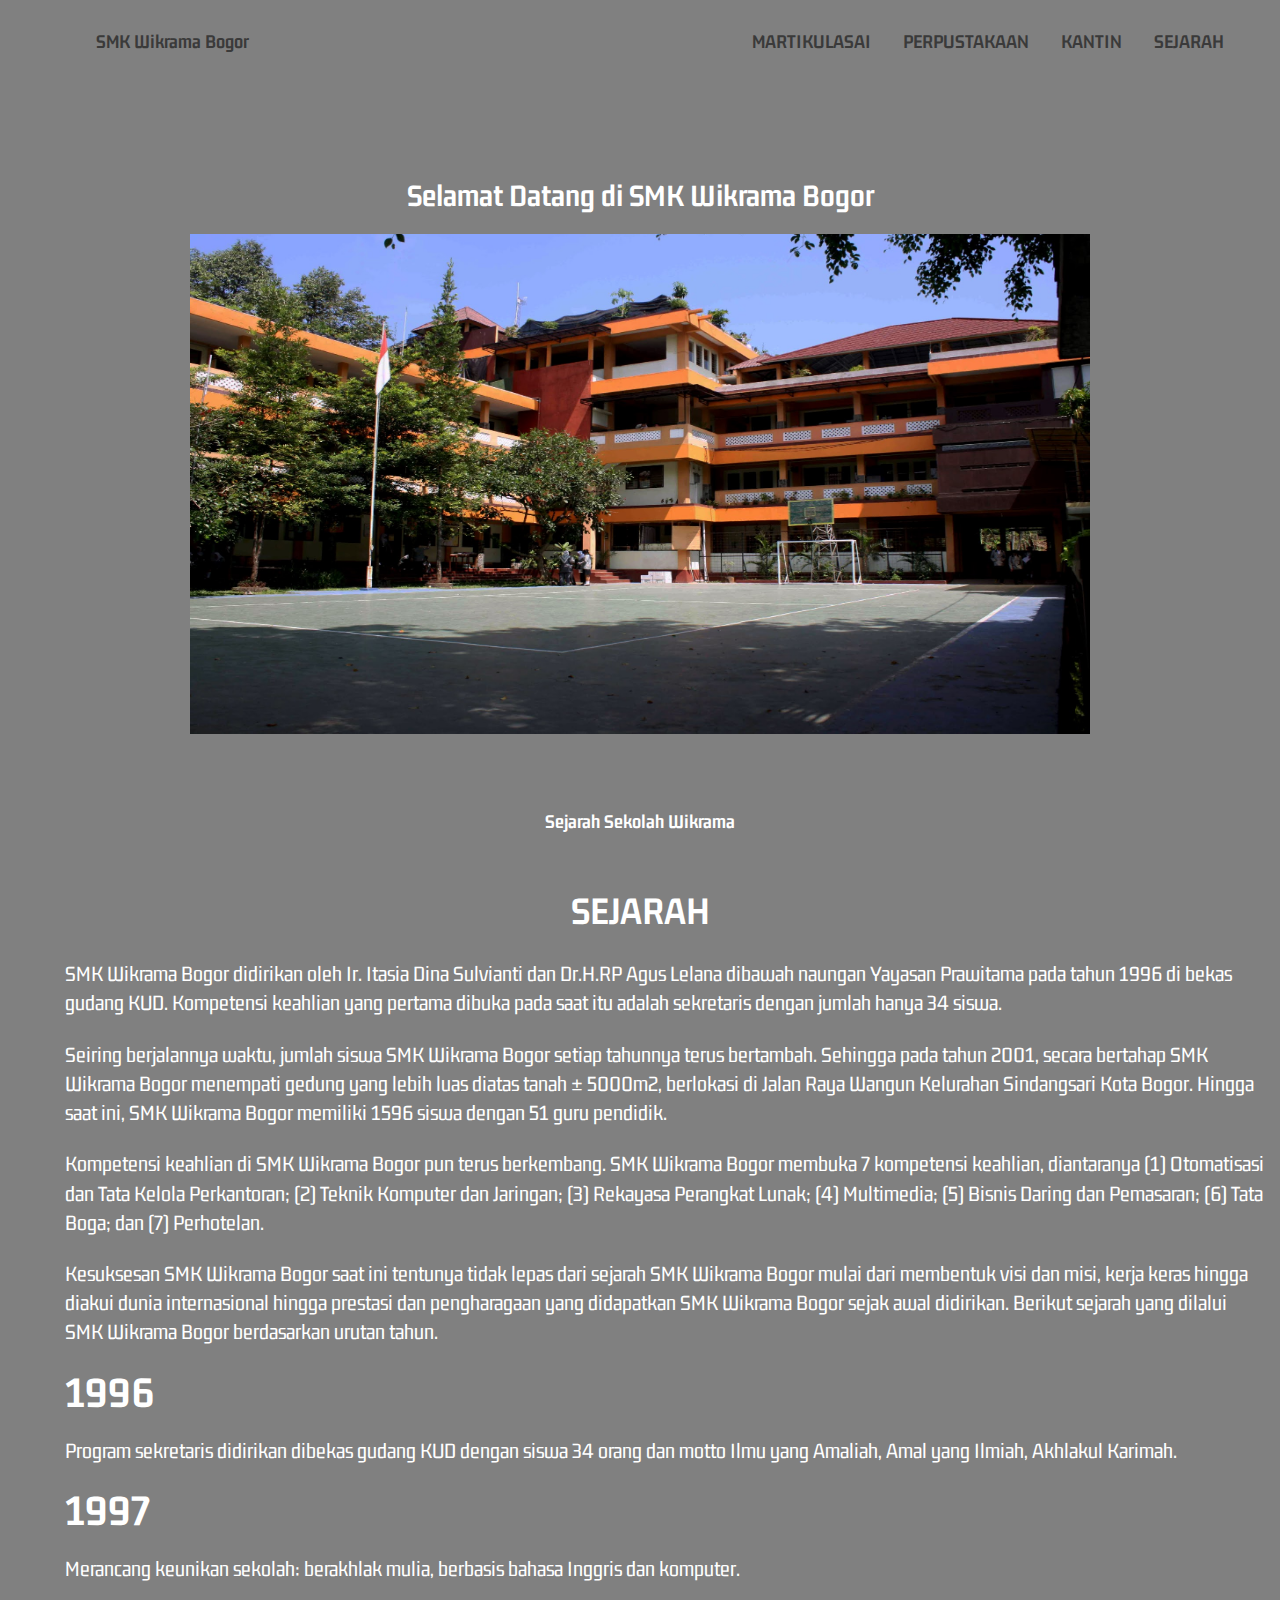
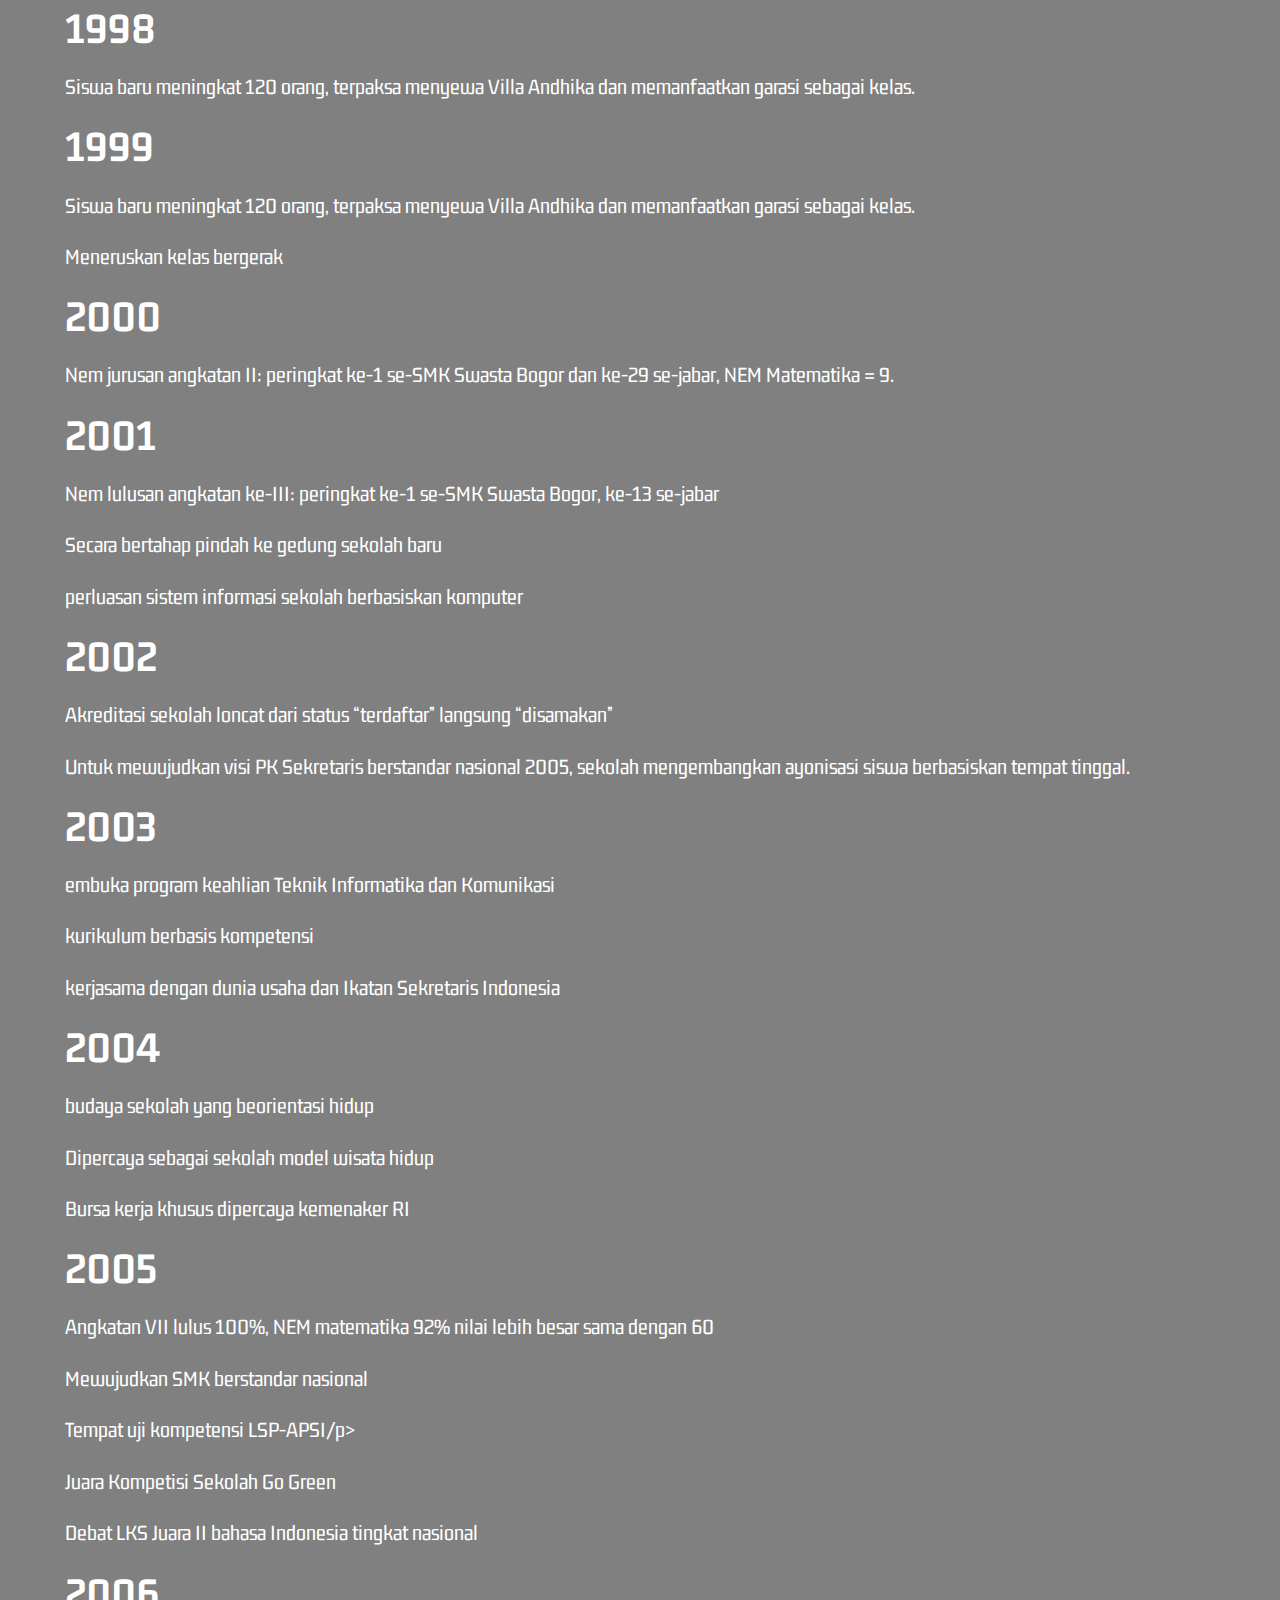
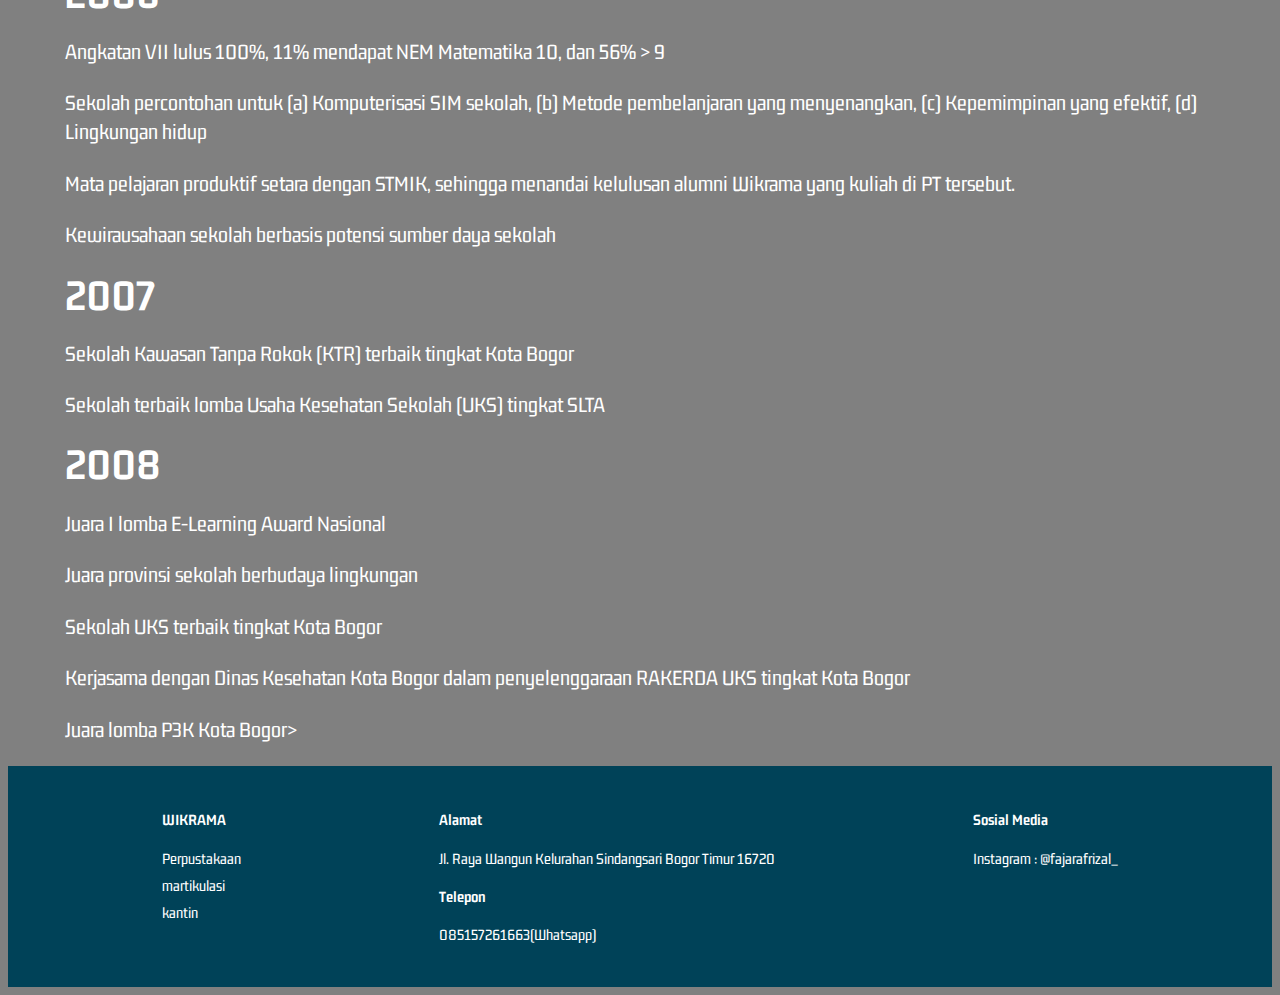
<file: index.html>
<html>
    <head>
        <title>SMK Wikrama Bogor</title>
        <link href="style.css" rel="stylesheet">
    </head>
    
</head>

<body>
    <div class="container">
        <nav>
            <ul>
                <li class="logo"><a class="logo-text">SMK Wikrama Bogor</a></li>
                <li><a href="/page/sejarah.html">SEJARAH</a></li>
                <li><a href="/page/kantin.html">KANTIN</a></li>
                <li><a href="/page/perpustakaan.html">PERPUSTAKAAN</a></li>
                <li><a href="/page/martikulasi.html">MARTIKULASAI</a></li>
            </ul>
        </nav>
    </div>
    <div class="heading">
        <h1>Selamat Datang di SMK Wikrama Bogor</h1>
    </div>
    <div class="gambar">
        <img src="gedung.1fc45e44.png"
        class="gambar-gedung">
    </div>
    <div class="sejarah">
        <h4 class="sejarah-p">Sejarah Sekolah Wikrama</h4>
        <h1 class="sejarah-h">SEJARAH</h1>
    </div>
    <div class="sejarah-a">
        <p>SMK Wikrama Bogor didirikan oleh Ir. Itasia Dina Sulvianti dan Dr.H.RP Agus Lelana dibawah naungan
        Yayasan Prawitama pada tahun 1996 di bekas gudang KUD. Kompetensi keahlian yang pertama dibuka
        pada saat itu adalah sekretaris dengan jumlah hanya 34 siswa.</p>
        <p>Seiring berjalannya waktu, jumlah siswa SMK Wikrama Bogor setiap tahunnya terus bertambah. Sehingga pada
         tahun 2001, secara bertahap SMK Wikrama Bogor menempati gedung yang lebih luas diatas tanah ± 5000m2,
        berlokasi di Jalan Raya Wangun Kelurahan Sindangsari Kota Bogor. Hingga saat ini, SMK Wikrama Bogor  memiliki 1596 siswa dengan 51 guru pendidik.</p>
        <p>Kompetensi keahlian di SMK Wikrama Bogor pun terus berkembang. SMK Wikrama Bogor membuka 7
          kompetensi keahlian, diantaranya (1) Otomatisasi dan Tata Kelola Perkantoran; (2) Teknik Komputer dan Jaringan; (3) Rekayasa Perangkat Lunak;
         (4) Multimedia; (5) Bisnis Daring dan Pemasaran; (6) Tata Boga; dan (7) 
        Perhotelan.</p>
        <p>Kesuksesan SMK Wikrama Bogor saat ini tentunya tidak lepas dari sejarah SMK Wikrama Bogor  mulai dari membentuk visi dan misi, kerja 
         keras hingga diakui dunia internasional hingga prestasi dan pengharagaan yang didapatkan SMK Wikrama Bogor sejak awal didirikan. Berikut sejarah
          yang dilalui SMK Wikrama Bogor berdasarkan urutan tahun.</p>
          <h1>1996</h1>
          <p>Program sekretaris didirikan dibekas gudang KUD dengan siswa 34 orang dan motto Ilmu yang Amaliah, Amal yang Ilmiah, Akhlakul Karimah.</p>
          <h1>1997</h1>
          <p>Merancang keunikan sekolah: berakhlak mulia, berbasis bahasa Inggris dan komputer.</p>
          <h1>1998</h1>
          <p>Siswa baru meningkat 120 orang, terpaksa menyewa Villa Andhika dan memanfaatkan garasi sebagai kelas.</p>
          <h1>1999</h1>
          <p>Siswa baru meningkat 120 orang, terpaksa menyewa Villa Andhika dan memanfaatkan garasi sebagai kelas.</p>
          <p>Meneruskan kelas bergerak</p>
          <h1>2000</h1>
          <p>Nem jurusan angkatan II: peringkat ke-1 se-SMK Swasta Bogor dan ke-29 se-jabar, NEM Matematika = 9.</p>
          <h1>2001</h1>
          <p>Nem lulusan angkatan ke-III: peringkat ke-1 se-SMK Swasta Bogor, ke-13 se-jabar</p>
          <p>Secara bertahap pindah ke gedung sekolah baru</p>
          <p>perluasan sistem informasi sekolah berbasiskan komputer</p>

          <h1>2002</h1>
          <p>Akreditasi sekolah loncat dari status “terdaftar” langsung “disamakan”</p>
          <p>Untuk mewujudkan visi PK Sekretaris berstandar nasional 2005, sekolah mengembangkan ayonisasi siswa berbasiskan tempat tinggal.</p>
          <h1>2003</h1>
          <p>embuka program keahlian Teknik Informatika dan Komunikasi</p>
          <p>kurikulum berbasis kompetensi</p>
          <p>kerjasama dengan dunia usaha dan  Ikatan Sekretaris Indonesia</p>
          <h1>2004</h1>
          <p>budaya sekolah yang beorientasi hidup</p>
          <p>Dipercaya sebagai sekolah model wisata hidup</p>
          <p>Bursa kerja khusus dipercaya kemenaker RI</p>
          <h1>2005</h1>
          <p>Angkatan VII lulus 100%, NEM matematika 92% nilai lebih besar sama dengan 60</p>
          <p>Mewujudkan SMK berstandar nasional</p>
          <p>Tempat uji kompetensi LSP-APSI/p>
          <p>Juara Kompetisi Sekolah Go Green</p>
          <p>Debat LKS Juara II bahasa Indonesia tingkat nasional</p>
          <h1>2006</h1>
          <p>Angkatan VII lulus 100%, 11% mendapat NEM Matematika 10, dan 56% > 9</p>
          <p>Sekolah percontohan untuk (a) Komputerisasi SIM sekolah, (b) Metode pembelanjaran yang menyenangkan, (c) Kepemimpinan yang efektif, (d) Lingkungan hidup</p>
          <p>Mata pelajaran produktif setara dengan STMIK, sehingga menandai kelulusan alumni Wikrama yang kuliah di PT tersebut.</p>
          <p>Kewirausahaan sekolah berbasis potensi sumber daya sekolah</p>
          <h1>2007</h1>
          <p>Sekolah Kawasan Tanpa Rokok (KTR) terbaik tingkat Kota Bogor</p>
          <p>Sekolah terbaik lomba Usaha Kesehatan Sekolah (UKS) tingkat SLTA</p>
          <h1>2008</h1>
          <p>Juara I lomba E-Learning Award Nasional</p>
          <p>Juara provinsi sekolah berbudaya lingkungan</p>
          <p>Sekolah UKS terbaik tingkat Kota Bogor</p>
          <p>Kerjasama dengan Dinas Kesehatan Kota Bogor dalam penyelenggaraan RAKERDA UKS tingkat Kota Bogor</p>
          <p>Juara lomba P3K Kota Bogor></p>
          
    
        </div>
        <div class="clearfix"></div>
            <footer class="footer-main">
                <div class="footer-grid">   
                      <section class="footer-1">
                        <h4>WIKRAMA</h4>
                          <p><Sejarah</p>
                          <p>Perpustakaan</p>
                          <p>martikulasi</p>
                          <p>kantin</p>
                      </section>
                     <section class="footer-2">
                        <h4>Alamat</h4>
                        <p>Jl. Raya Wangun
                            Kelurahan Sindangsari
                            Bogor Timur 16720</p>
                        <h4>Telepon</h4>
                        <p>085157261663(Whatsapp)</p>
                      </section>
                     <section class="footer-3">
                       <h4>Sosial Media</h4>
                         <p>Instagram : @fajarafrizal_</p>
                         
                     </section>
                </div>
            </footer>
    </body>


    
    
</body>
</html>
</file>
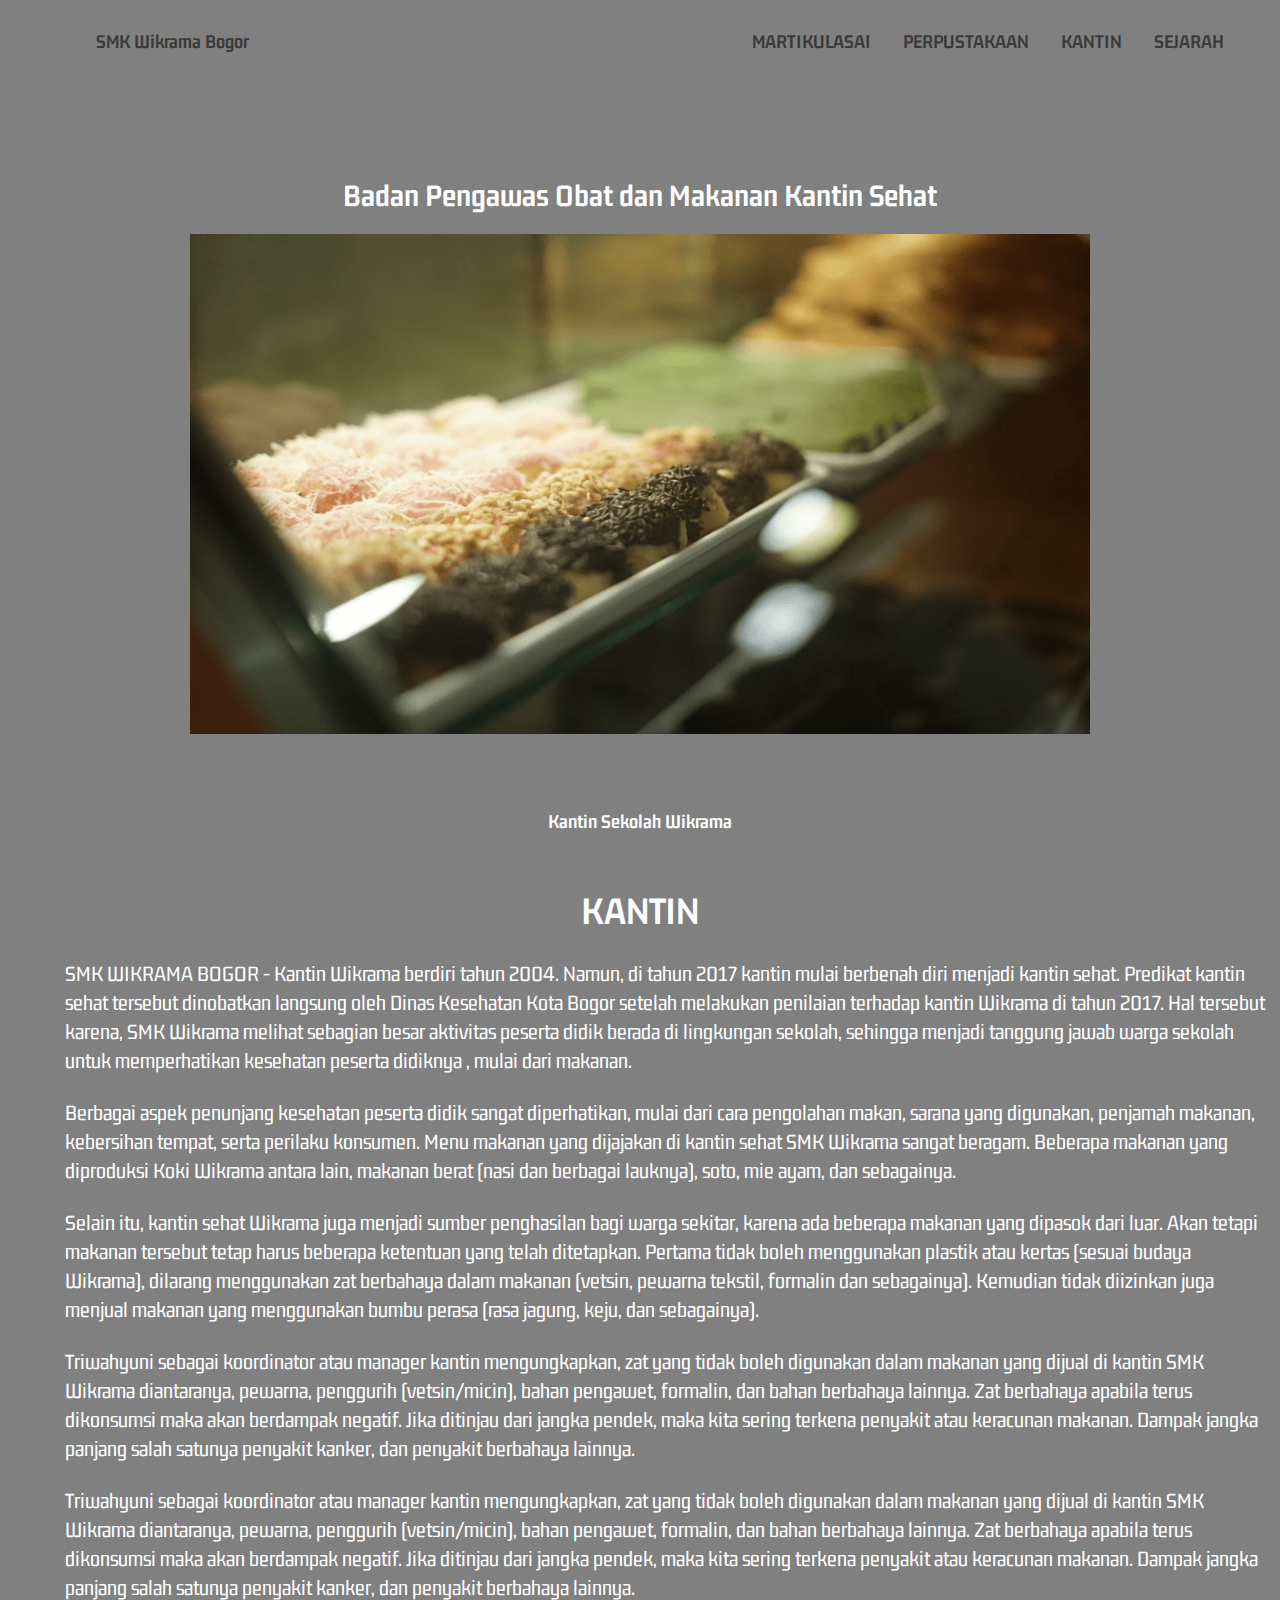
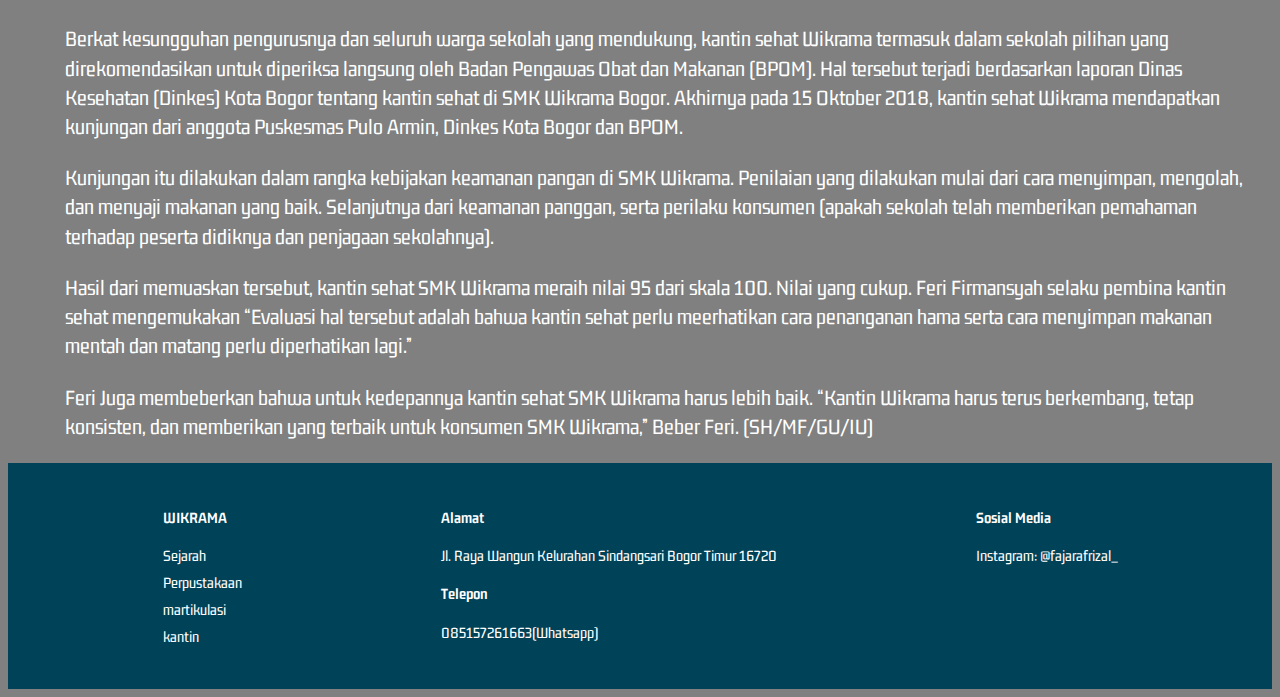
<file: page/kantin.html>
<html>
    <head>
        <title>SMK Wikrama Bogor</title>
        <link href="style.css" rel="stylesheet">
    </head>
    
</head>
<body>
    <div class="container">
        <nav>
            <ul>
                <li class="logo"><a class="logo-text">SMK Wikrama Bogor</a></li>
                <li><a href="/page/sejarah.html">SEJARAH</a></li>
                <li><a href="/page/kantin.html">KANTIN</a></li>
                <li><a href="/page/perpustakaan.html">PERPUSTAKAAN</a></li>
                <li><a href="/page/martikulasi.html">MARTIKULASAI</a></li>
            </ul>
        </nav>
    </div>
    <div class="heading">
        <h1>Badan Pengawas Obat dan Makanan Kantin Sehat</h1>
    </div>
    <div class="gambar">
        <img src="KANTIN.png"
        class="gambar-gedung">
    </div>
    <div class="sejarah">
        <h4 class="sejarah-p">Kantin Sekolah Wikrama</h4>
        <h1 class="sejarah-h">KANTIN</h1>
    </div>
    <div class="sejarah-a">
        
        <p>SMK WIKRAMA BOGOR - Kantin Wikrama berdiri tahun 2004. Namun, di tahun 2017 kantin mulai berbenah diri menjadi kantin sehat. Predikat kantin sehat tersebut dinobatkan langsung oleh Dinas Kesehatan Kota Bogor setelah melakukan penilaian terhadap kantin Wikrama di tahun 2017. Hal tersebut karena, SMK Wikrama melihat sebagian besar aktivitas peserta didik berada di lingkungan sekolah, sehingga menjadi tanggung jawab warga sekolah untuk memperhatikan kesehatan peserta didiknya , mulai dari makanan.</p>
        <p>Berbagai aspek penunjang kesehatan peserta didik sangat diperhatikan, mulai dari cara pengolahan makan, sarana yang digunakan, penjamah makanan, kebersihan tempat, serta perilaku konsumen. Menu makanan yang dijajakan di kantin sehat SMK Wikrama sangat beragam. Beberapa makanan yang diproduksi Koki Wikrama antara lain, makanan berat (nasi dan berbagai lauknya), soto, mie ayam, dan sebagainya.</p>
        <p>Selain itu, kantin sehat Wikrama juga menjadi sumber penghasilan bagi warga sekitar, karena ada beberapa makanan yang dipasok dari luar. Akan tetapi makanan tersebut tetap harus beberapa ketentuan yang telah ditetapkan. Pertama tidak boleh menggunakan plastik atau kertas (sesuai budaya Wikrama), dilarang menggunakan zat berbahaya dalam makanan (vetsin, pewarna tekstil, formalin dan sebagainya). Kemudian tidak diizinkan juga menjual makanan yang menggunakan bumbu perasa (rasa jagung, keju, dan sebagainya).</p>
        <p>Triwahyuni ​​sebagai koordinator atau manager kantin mengungkapkan, zat yang tidak boleh digunakan dalam makanan yang dijual di kantin SMK Wikrama diantaranya, pewarna, penggurih (vetsin/micin), bahan pengawet, formalin, dan bahan berbahaya lainnya. Zat berbahaya apabila terus dikonsumsi maka akan berdampak negatif. Jika ditinjau dari jangka pendek, maka kita sering terkena penyakit atau keracunan makanan. Dampak jangka panjang salah satunya penyakit kanker, dan penyakit berbahaya lainnya.</p>
        <p>Triwahyuni ​​sebagai koordinator atau manager kantin mengungkapkan, zat yang tidak boleh digunakan dalam makanan yang dijual di kantin SMK Wikrama diantaranya, pewarna, penggurih (vetsin/micin), bahan pengawet, formalin, dan bahan berbahaya lainnya. Zat berbahaya apabila terus dikonsumsi maka akan berdampak negatif. Jika ditinjau dari jangka pendek, maka kita sering terkena penyakit atau keracunan makanan. Dampak jangka panjang salah satunya penyakit kanker, dan penyakit berbahaya lainnya.</p>
        <p>Berkat kesungguhan pengurusnya dan seluruh warga sekolah yang mendukung, kantin sehat Wikrama termasuk dalam sekolah pilihan yang direkomendasikan untuk diperiksa langsung oleh Badan Pengawas Obat dan Makanan (BPOM). Hal tersebut terjadi berdasarkan laporan Dinas Kesehatan (Dinkes) Kota Bogor tentang kantin sehat di SMK Wikrama Bogor. Akhirnya pada 15 Oktober 2018, kantin sehat Wikrama mendapatkan kunjungan dari anggota Puskesmas Pulo Armin, Dinkes Kota Bogor dan BPOM.</p>
        <p>Kunjungan itu dilakukan dalam rangka kebijakan keamanan pangan di SMK Wikrama. Penilaian yang dilakukan mulai dari cara menyimpan, mengolah, dan menyaji makanan yang baik. Selanjutnya dari keamanan panggan, serta perilaku konsumen (apakah sekolah telah memberikan pemahaman terhadap peserta didiknya dan penjagaan sekolahnya).</p>
        <p>Hasil dari memuaskan tersebut, kantin sehat SMK Wikrama meraih nilai 95 dari skala 100. Nilai yang cukup. Feri Firmansyah selaku pembina kantin sehat mengemukakan “Evaluasi hal tersebut adalah bahwa kantin sehat perlu meerhatikan cara penanganan hama serta cara menyimpan makanan mentah dan matang perlu diperhatikan lagi.”</p>
        <p>Feri Juga membeberkan bahwa untuk kedepannya kantin sehat SMK Wikrama harus lebih baik. “Kantin Wikrama harus terus berkembang, tetap konsisten, dan memberikan yang terbaik untuk konsumen SMK Wikrama,” Beber Feri. (SH/MF/GU/IU)</p>
    </div>
    <div class="clearfix"></div>
            <footer class="footer-main">
                <div class="footer-grid">   
                      <section class="footer-1">
                        <h4>WIKRAMA</h4>
                          <p>Sejarah</p>
                          <p>Perpustakaan</p>
                          <p>martikulasi</p>
                          <p>kantin</p>
                      </section>
                     <section class="footer-2">
                        <h4>Alamat</h4>
                        <p>Jl. Raya Wangun
                            Kelurahan Sindangsari
                            Bogor Timur 16720</p>
                        <h4>Telepon</h4>
                        <p>085157261663(Whatsapp)</p>
                      </section>
                     <section class="footer-3">
                       <h4>Sosial Media</h4>
                         <p>Instagram: @fajarafrizal_</p>
                         
                     </section>
                </div>
            </footer>
    </body>



</body>
</file>
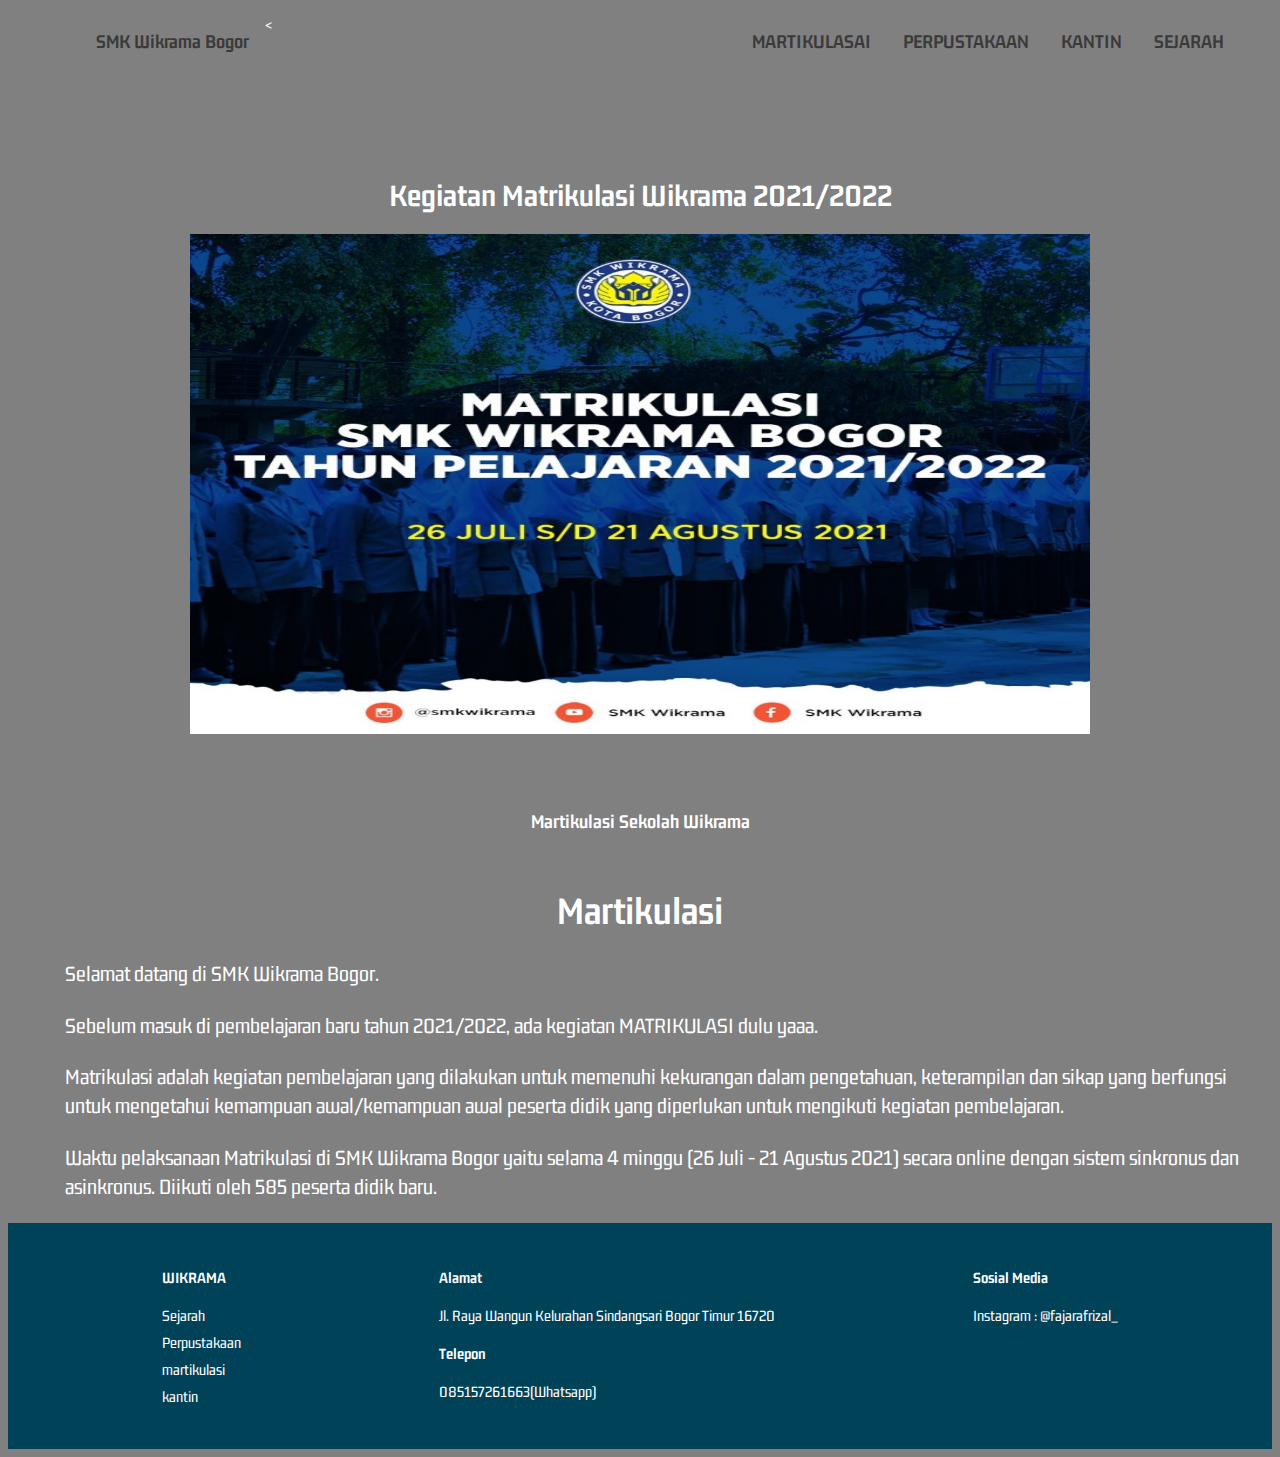
<file: page/martikulasi.html>
<html>
    <head>
        <title>SMK Wikrama Bogor</title>
        <link href="style.css" rel="stylesheet">
    </head>
    
</head>
<body>
    <div class="container">
        <nav>
            <ul>
                <li class="logo"><a class="logo-text">SMK Wikrama Bogor</a></li>
                <<li><a href="/page/sejarah.html">SEJARAH</a></li>
                <li><a href="/page/kantin.html">KANTIN</a></li>
                <li><a href="/page/perpustakaan.html">PERPUSTAKAAN</a></li>
                <li><a href="/page/martikulasi.html">MARTIKULASAI</a></li>
            </ul>
        </nav>
    </div>
    <div class="heading">
        <h1>Kegiatan Matrikulasi Wikrama 2021/2022</h1>
    </div>
    <div class="gambar">
        <img src="matrikulasi.d59dec07.png"
        class="gambar-gedung">
    </div>
    <div class="sejarah">
        <h4 class="sejarah-p">Martikulasi Sekolah Wikrama</h4>
        <h1 class="sejarah-h">Martikulasi</h1>
    </div>
    <div class="sejarah-a">
        <p>Selamat datang di SMK Wikrama Bogor.</p>
        <p>Sebelum masuk di pembelajaran baru tahun 2021/2022, ada kegiatan MATRIKULASI dulu yaaa.</p>
        <p>Matrikulasi adalah kegiatan pembelajaran yang dilakukan untuk memenuhi kekurangan dalam pengetahuan, keterampilan dan sikap yang berfungsi untuk mengetahui kemampuan awal/kemampuan awal peserta didik yang diperlukan untuk mengikuti kegiatan pembelajaran.</p>
        <p>Waktu pelaksanaan Matrikulasi di SMK Wikrama Bogor yaitu selama 4 minggu (26 Juli - 21 Agustus 2021) secara online dengan sistem sinkronus dan asinkronus. Diikuti oleh 585 peserta didik baru.</p>
    </div>
    <div class="clearfix"></div>
            <footer class="footer-main">
                <div class="footer-grid">   
                      <section class="footer-1">
                        <h4>WIKRAMA</h4>
                          <p>Sejarah</p>
                          <p>Perpustakaan</p>
                          <p>martikulasi</p>
                          <p>kantin</p>
                      </section>
                     <section class="footer-2">
                        <h4>Alamat</h4>
                        <p>Jl. Raya Wangun
                            Kelurahan Sindangsari
                            Bogor Timur 16720</p>
                        <h4>Telepon</h4>
                        <p>085157261663(Whatsapp)</p>
                      </section>
                     <section class="footer-3">
                       <h4>Sosial Media</h4>
                         <p>Instagram : @fajarafrizal_</p>
                         
                     </section>
                </div>
            </footer>
    </body>
</file>
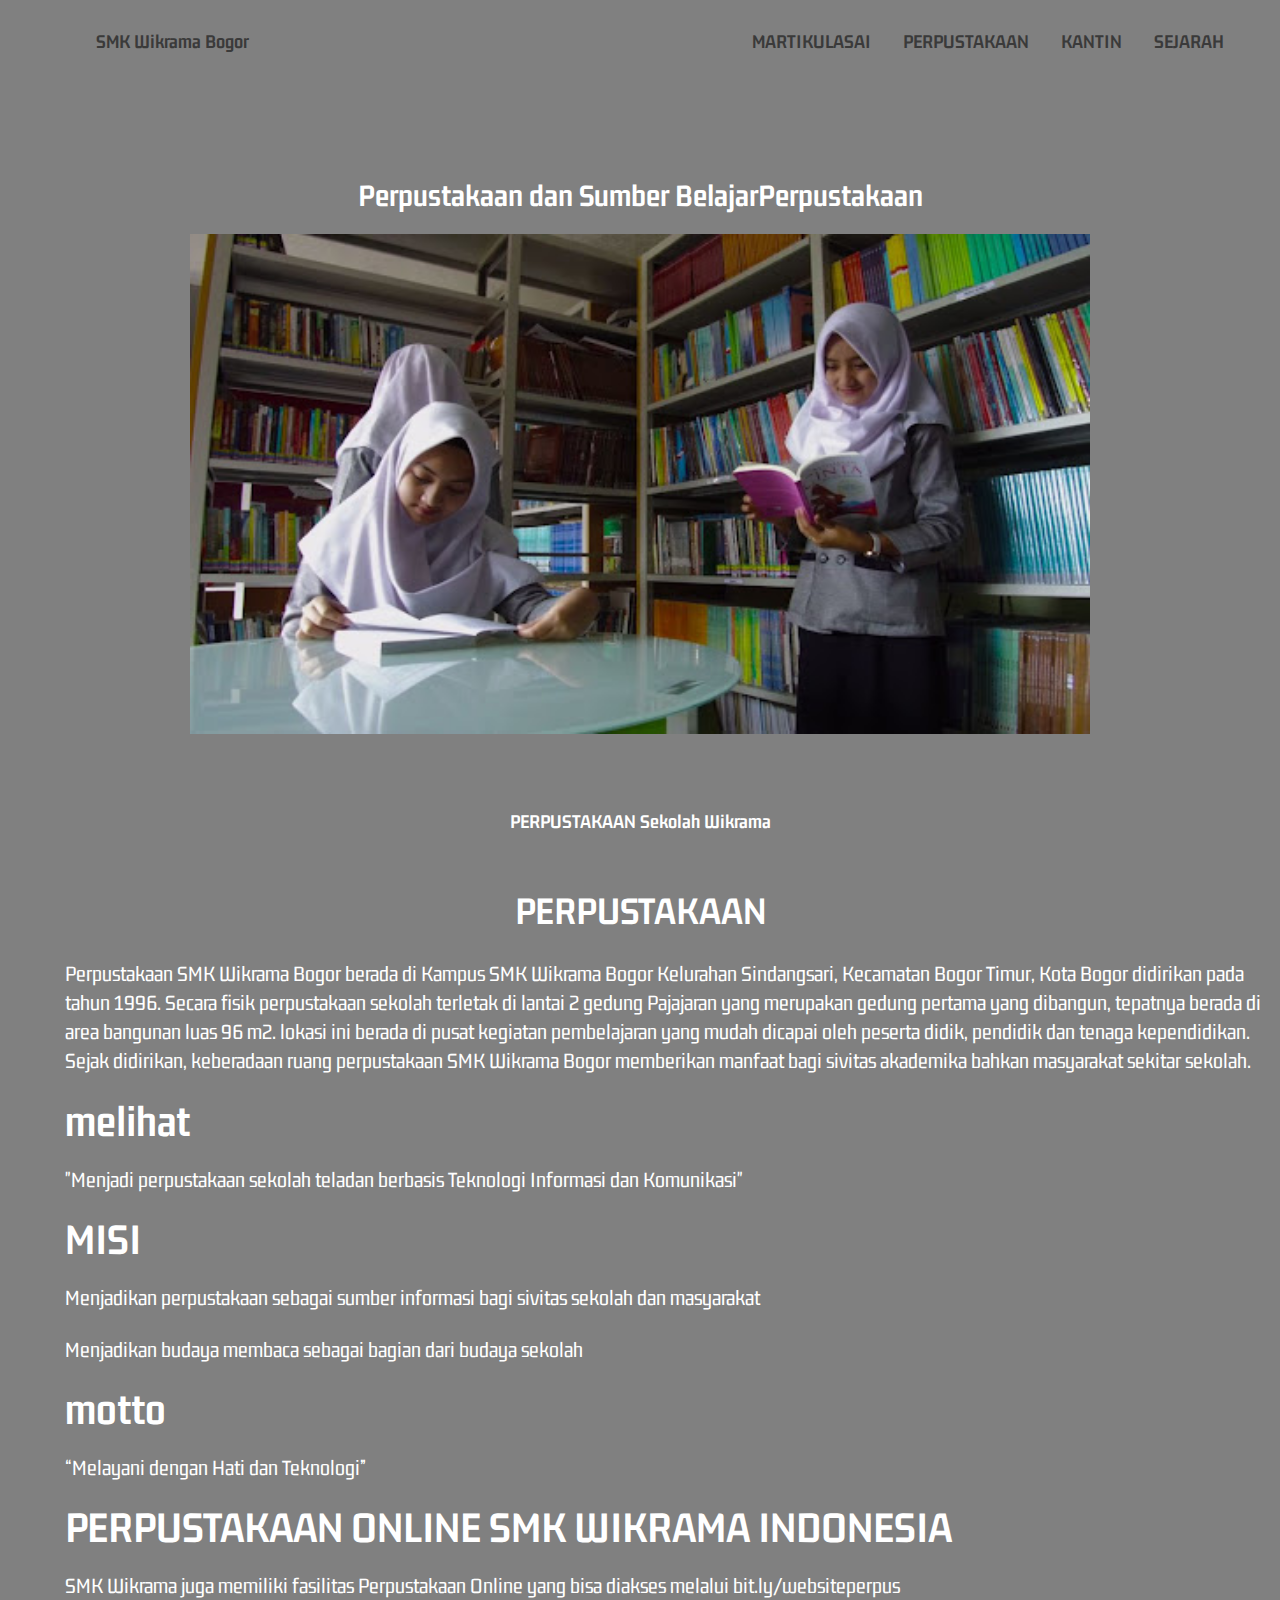
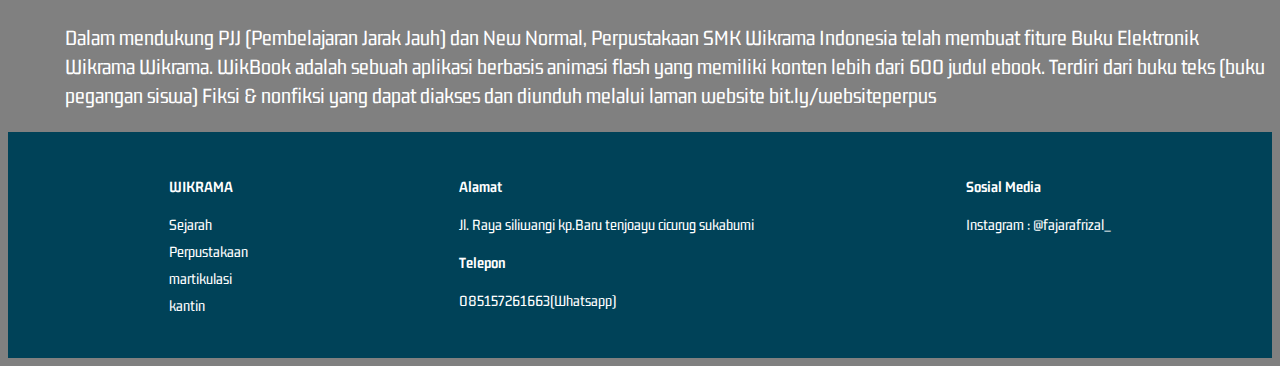
<file: page/perpustakaan.html>
<html>
    <head>
        <title>SMK Wikrama Bogor</title>
        <link href="style.css" rel="stylesheet">
    </head>
    
</head>
<body>
    <div class="container">
        <nav>
            <ul>
                <li class="logo"><a class="logo-text">SMK Wikrama Bogor</a></li>
                <li><a href="/page/sejarah.html">SEJARAH</a></li>
                <li><a href="/page/kantin.html">KANTIN</a></li>
                <li><a href="/page/perpustakaan.html">PERPUSTAKAAN</a></li>
                <li><a href="/page/martikulasi.html">MARTIKULASAI</a></li>
            </ul>
        </nav>
    </div>
    <div class="heading">
        <h1>Perpustakaan dan Sumber BelajarPerpustakaan</h1>
    </div>
    <div class="gambar">
        <img src="perpustakaan.png"
        class="gambar-gedung">
    </div>
    <div class="sejarah">
        <h4 class="sejarah-p">PERPUSTAKAAN Sekolah Wikrama</h4>
        <h1 class="sejarah-h">PERPUSTAKAAN</h1>
    </div>
    <div class="sejarah-a">
        <P>Perpustakaan SMK Wikrama Bogor berada di Kampus SMK Wikrama Bogor Kelurahan Sindangsari, Kecamatan Bogor Timur, Kota Bogor didirikan pada tahun 1996. Secara fisik perpustakaan sekolah terletak di lantai 2 gedung Pajajaran yang merupakan gedung pertama yang dibangun, tepatnya berada di area bangunan luas 96 m2. lokasi ini berada di pusat kegiatan pembelajaran yang mudah dicapai oleh peserta didik, pendidik dan tenaga kependidikan. Sejak didirikan, keberadaan ruang perpustakaan SMK Wikrama Bogor memberikan manfaat bagi sivitas akademika bahkan masyarakat sekitar sekolah.</P>
        <h1>melihat</h1>
        <p>"Menjadi perpustakaan sekolah teladan berbasis Teknologi Informasi dan Komunikasi"</p>
        <h1>MISI</h1>
        <P>Menjadikan perpustakaan sebagai sumber informasi bagi sivitas sekolah dan masyarakat</P>
        <p>Menjadikan budaya membaca sebagai bagian dari budaya sekolah</p>
        <h1>motto</h1>
        <P>“Melayani dengan Hati dan Teknologi”</P>
        <h1>PERPUSTAKAAN ONLINE SMK WIKRAMA INDONESIA</h1>
        <P>SMK Wikrama juga memiliki fasilitas Perpustakaan Online yang bisa diakses melalui bit.ly/websiteperpus</P>
        <p>Dalam mendukung PJJ (Pembelajaran Jarak Jauh) dan New Normal, Perpustakaan SMK Wikrama Indonesia telah membuat fiture Buku Elektronik Wikrama Wikrama. 
            WikBook adalah sebuah aplikasi berbasis animasi flash yang memiliki konten lebih dari 600 judul ebook. Terdiri dari buku teks (buku pegangan siswa) Fiksi & nonfiksi yang dapat diakses dan diunduh melalui laman website bit.ly/websiteperpus</p>

    </div>
    <div class="clearfix"></div>
            <footer class="footer-main">
                <div class="footer-grid">   
                      <section class="footer-1">
                        <h4>WIKRAMA</h4>
                          <p>Sejarah</p>
                          <p>Perpustakaan</p>
                          <p>martikulasi</p>
                          <p>kantin</p>
                      </section>
                     <section class="footer-2">
                        <h4>Alamat</h4>
                        <p>Jl. Raya siliwangi
                            kp.Baru
                            tenjoayu cicurug sukabumi</p>
                        <h4>Telepon</h4>
                        <p>085157261663(Whatsapp)</p>
                      </section>
                     <section class="footer-3">
                       <h4>Sosial Media</h4>
                         <p>Instagram : @fajarafrizal_</p>
                         
                     </section>
                </div>
            </footer>
    </body>
</file>
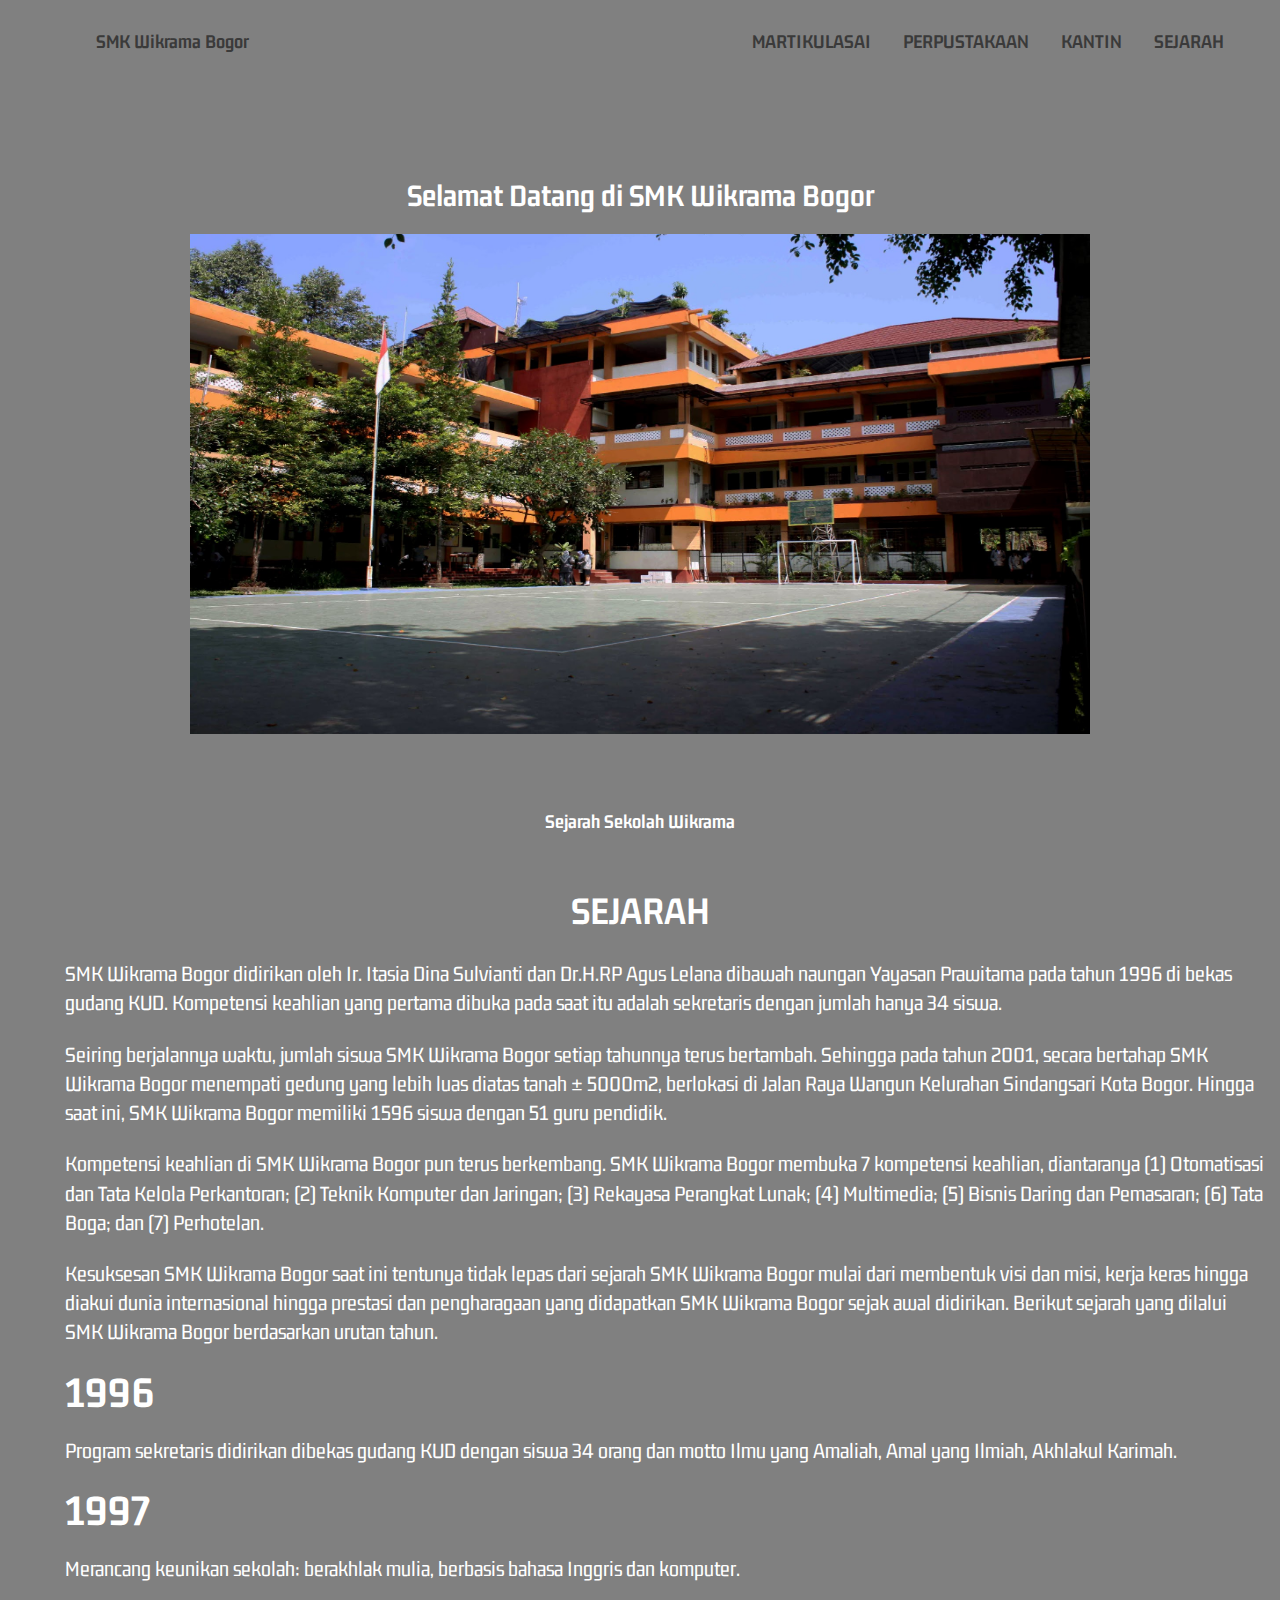
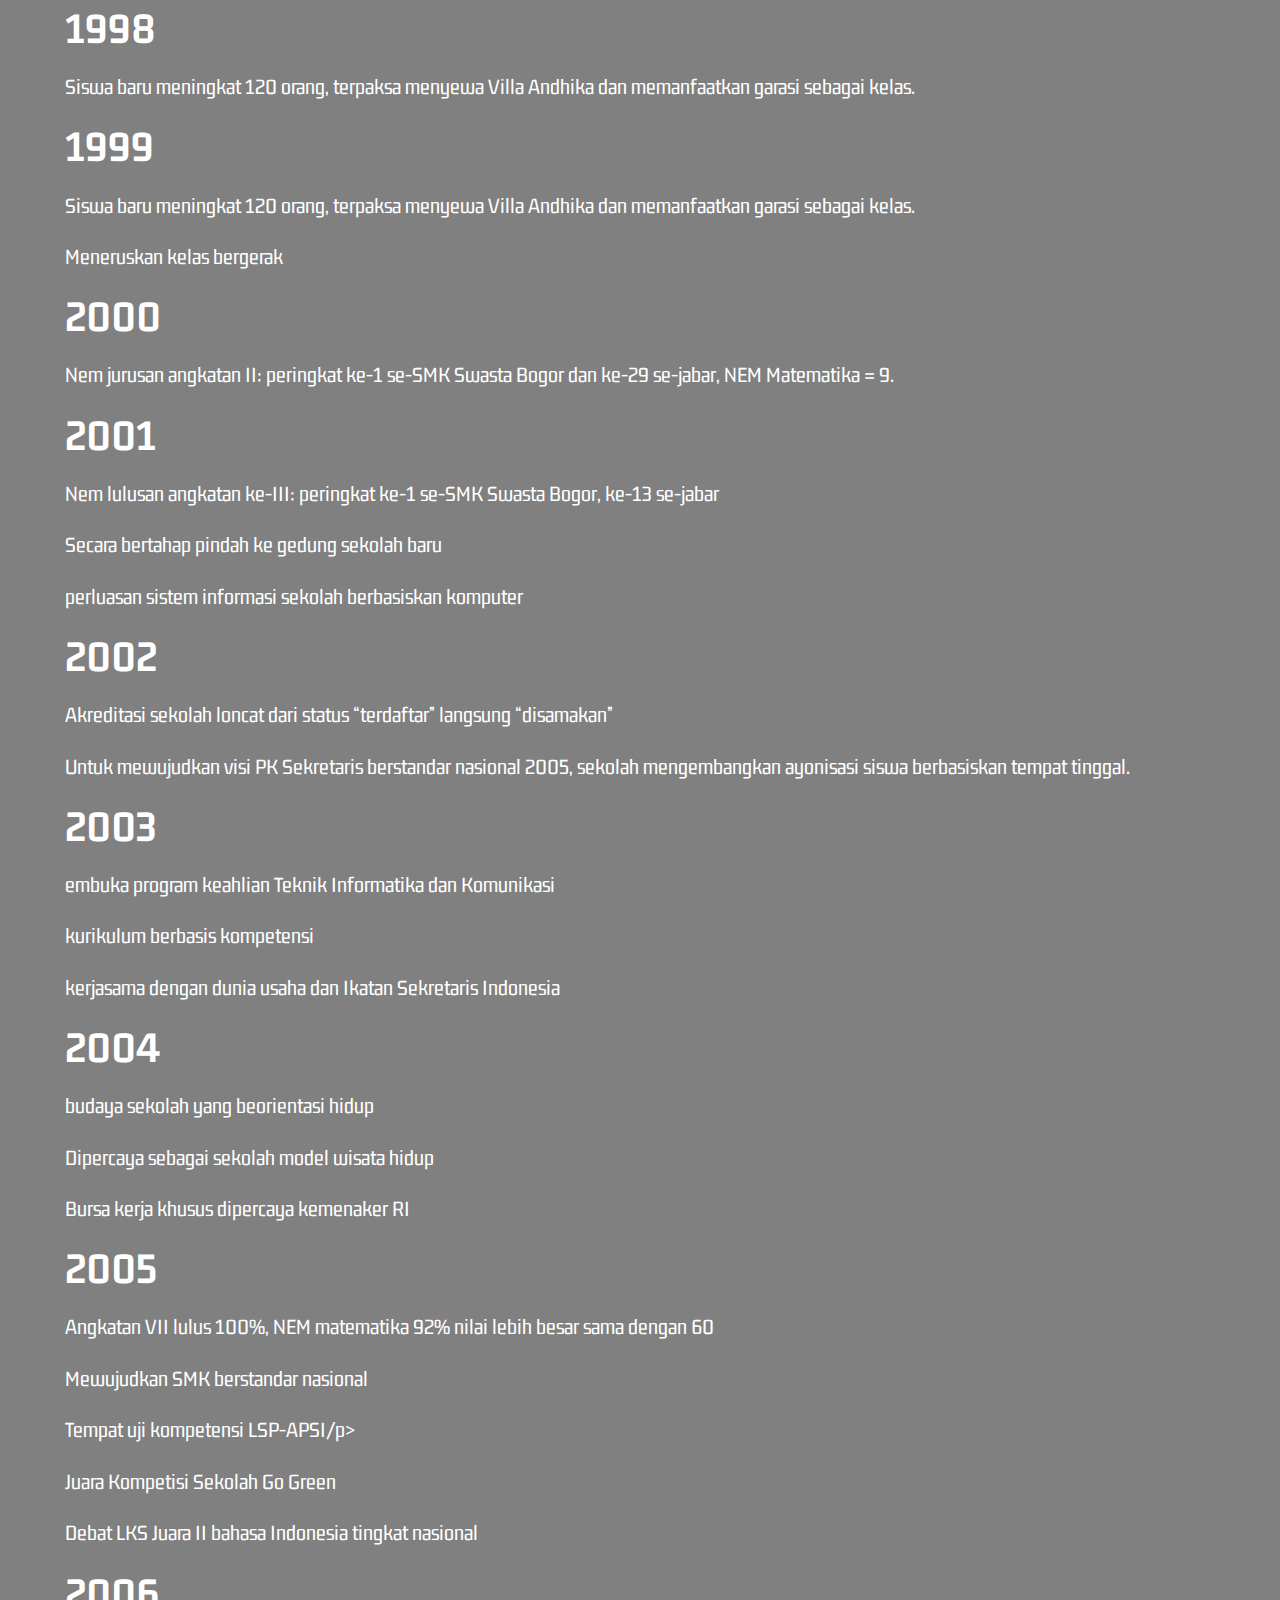
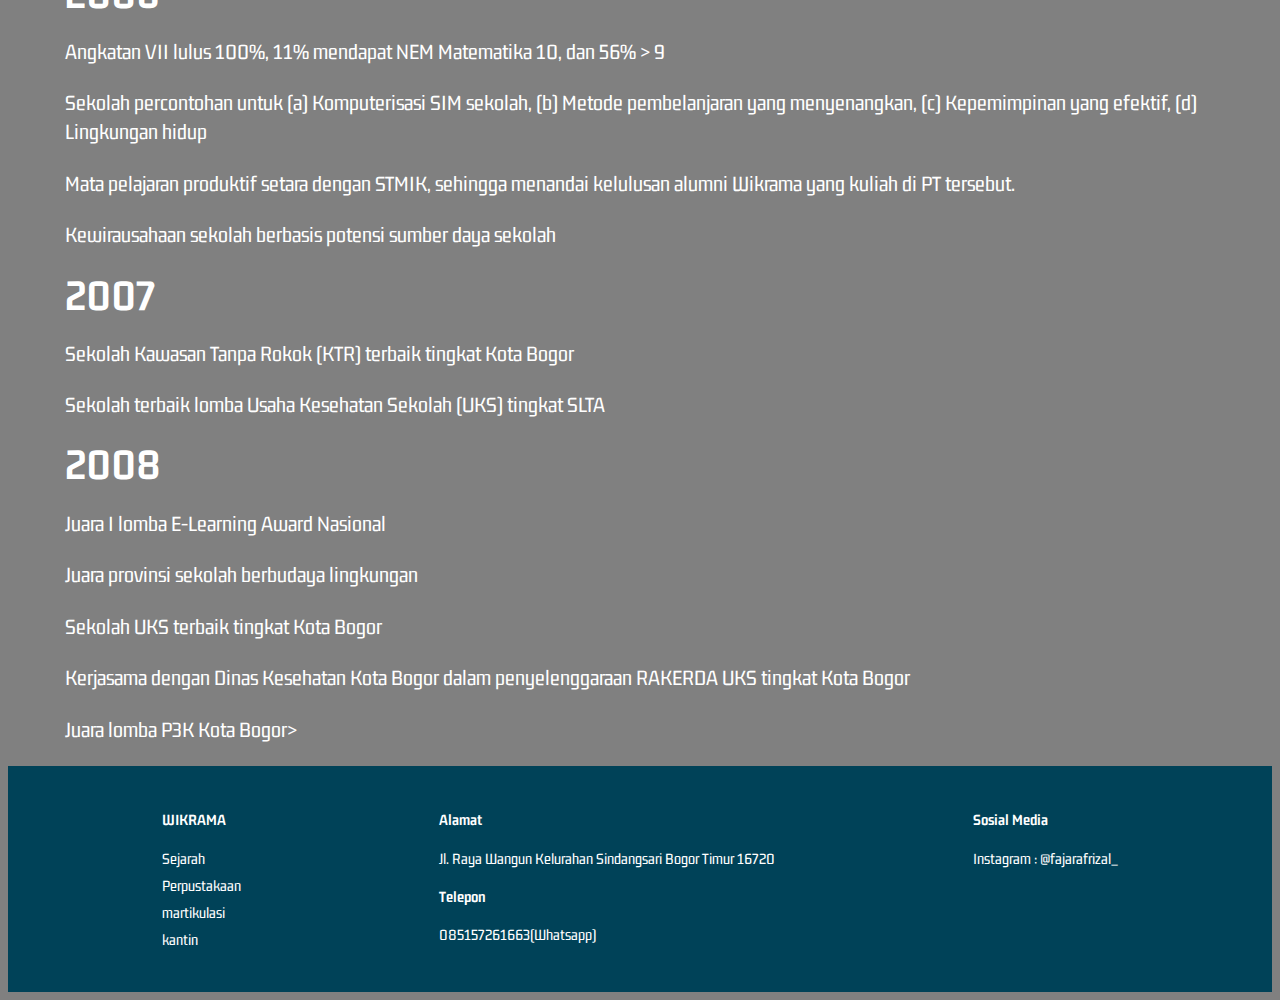
<file: page/sejarah.html>
<html>
    <head>
        <title>SMK Wikrama Bogor</title>
        <link href="style.css" rel="stylesheet">
    </head>
    
</head>

<body>
    <div class="container">
        <nav>
            <ul>
                
                <li class="logo"><a class="logo-text">SMK Wikrama Bogor</a></li>
                <li><a href="/page/sejarah.html">SEJARAH</a></li>
                <li><a href="/page/kantin.html">KANTIN</a></li>
                <li><a href="/page/perpustakaan.html">PERPUSTAKAAN</a></li>
                <li><a href="/page/martikulasi.html">MARTIKULASAI</a></li>
            </ul>
        </nav>
    </div>
    <div class="heading">
        <h1>Selamat Datang di SMK Wikrama Bogor</h1>
    </div>
    <div class="gambar">
        <img src="gedung.1fc45e44.png"
        class="gambar-gedung">
    </div>
    <div class="sejarah">
        <h4 class="sejarah-p">Sejarah Sekolah Wikrama</h4>
        <h1 class="sejarah-h">SEJARAH</h1>
    </div>
    <div class="sejarah-a">
        <p>SMK Wikrama Bogor didirikan oleh Ir. Itasia Dina Sulvianti dan Dr.H.RP Agus Lelana dibawah naungan
        Yayasan Prawitama pada tahun 1996 di bekas gudang KUD. Kompetensi keahlian yang pertama dibuka
        pada saat itu adalah sekretaris dengan jumlah hanya 34 siswa.</p>
        <p>Seiring berjalannya waktu, jumlah siswa SMK Wikrama Bogor setiap tahunnya terus bertambah. Sehingga pada
         tahun 2001, secara bertahap SMK Wikrama Bogor menempati gedung yang lebih luas diatas tanah ± 5000m2,
        berlokasi di Jalan Raya Wangun Kelurahan Sindangsari Kota Bogor. Hingga saat ini, SMK Wikrama Bogor  memiliki 1596 siswa dengan 51 guru pendidik.</p>
        <p>Kompetensi keahlian di SMK Wikrama Bogor pun terus berkembang. SMK Wikrama Bogor membuka 7
          kompetensi keahlian, diantaranya (1) Otomatisasi dan Tata Kelola Perkantoran; (2) Teknik Komputer dan Jaringan; (3) Rekayasa Perangkat Lunak;
         (4) Multimedia; (5) Bisnis Daring dan Pemasaran; (6) Tata Boga; dan (7) 
        Perhotelan.</p>
        <p>Kesuksesan SMK Wikrama Bogor saat ini tentunya tidak lepas dari sejarah SMK Wikrama Bogor  mulai dari membentuk visi dan misi, kerja 
         keras hingga diakui dunia internasional hingga prestasi dan pengharagaan yang didapatkan SMK Wikrama Bogor sejak awal didirikan. Berikut sejarah
          yang dilalui SMK Wikrama Bogor berdasarkan urutan tahun.</p>
          <h1>1996</h1>
          <p>Program sekretaris didirikan dibekas gudang KUD dengan siswa 34 orang dan motto Ilmu yang Amaliah, Amal yang Ilmiah, Akhlakul Karimah.</p>
          <h1>1997</h1>
          <p>Merancang keunikan sekolah: berakhlak mulia, berbasis bahasa Inggris dan komputer.</p>
          <h1>1998</h1>
          <p>Siswa baru meningkat 120 orang, terpaksa menyewa Villa Andhika dan memanfaatkan garasi sebagai kelas.</p>
          <h1>1999</h1>
          <p>Siswa baru meningkat 120 orang, terpaksa menyewa Villa Andhika dan memanfaatkan garasi sebagai kelas.</p>
          <p>Meneruskan kelas bergerak</p>
          <h1>2000</h1>
          <p>Nem jurusan angkatan II: peringkat ke-1 se-SMK Swasta Bogor dan ke-29 se-jabar, NEM Matematika = 9.</p>
          <h1>2001</h1>
          <p>Nem lulusan angkatan ke-III: peringkat ke-1 se-SMK Swasta Bogor, ke-13 se-jabar</p>
          <p>Secara bertahap pindah ke gedung sekolah baru</p>
          <p>perluasan sistem informasi sekolah berbasiskan komputer</p>

          <h1>2002</h1>
          <p>Akreditasi sekolah loncat dari status “terdaftar” langsung “disamakan”</p>
          <p>Untuk mewujudkan visi PK Sekretaris berstandar nasional 2005, sekolah mengembangkan ayonisasi siswa berbasiskan tempat tinggal.</p>
          <h1>2003</h1>
          <p>embuka program keahlian Teknik Informatika dan Komunikasi</p>
          <p>kurikulum berbasis kompetensi</p>
          <p>kerjasama dengan dunia usaha dan Ikatan Sekretaris Indonesia</p>
          <h1>2004</h1>
          <p>budaya sekolah yang beorientasi hidup</p>
          <p>Dipercaya sebagai sekolah model wisata hidup</p>
          <p>Bursa kerja khusus dipercaya kemenaker RI</p>
          <h1>2005</h1>
          <p>Angkatan VII lulus 100%, NEM matematika 92% nilai lebih besar sama dengan 60</p>
          <p>Mewujudkan SMK berstandar nasional</p>
          <p>Tempat uji kompetensi LSP-APSI/p>
          <p>Juara Kompetisi Sekolah Go Green</p>
          <p>Debat LKS Juara II bahasa Indonesia tingkat nasional</p>
          <h1>2006</h1>
          <p>Angkatan VII lulus 100%, 11% mendapat NEM Matematika 10, dan 56% > 9</p>
          <p>Sekolah percontohan untuk (a) Komputerisasi SIM sekolah, (b) Metode pembelanjaran yang menyenangkan, (c) Kepemimpinan yang efektif, (d) Lingkungan hidup</p>
          <p>Mata pelajaran produktif setara dengan STMIK, sehingga menandai kelulusan alumni Wikrama yang kuliah di PT tersebut.</p>
          <p>Kewirausahaan sekolah berbasis potensi sumber daya sekolah</p>
          <h1>2007</h1>
          <p>Sekolah Kawasan Tanpa Rokok (KTR) terbaik tingkat Kota Bogor</p>
          <p>Sekolah terbaik lomba Usaha Kesehatan Sekolah (UKS) tingkat SLTA</p>
          <h1>2008</h1>
          <p>Juara I lomba E-Learning Award Nasional</p>
          <p>Juara provinsi sekolah berbudaya lingkungan</p>
          <p>Sekolah UKS terbaik tingkat Kota Bogor</p>
          <p>Kerjasama dengan Dinas Kesehatan Kota Bogor dalam penyelenggaraan RAKERDA UKS tingkat Kota Bogor</p>
          <p>Juara lomba P3K Kota Bogor></p>
    
        </div>
        <div class="clearfix"></div>
            <footer class="footer-main">
                <div class="footer-grid">   
                      <section class="footer-1">
                        <h4>WIKRAMA</h4>
                          <p>Sejarah</p>
                          <p>Perpustakaan</p>
                          <p>martikulasi</p>
                          <p>kantin</p>
                      </section>
                     <section class="footer-2">
                        <h4>Alamat</h4>
                        <p>Jl. Raya Wangun
                            Kelurahan Sindangsari
                            Bogor Timur 16720</p>
                        <h4>Telepon</h4>
                        <p>085157261663(Whatsapp)</p>
                      </section>
                     <section class="footer-3">
                       <h4>Sosial Media</h4>
                         <p>Instagram : @fajarafrizal_</p>
                         
                     </section>
                </div>
            </footer>
    </body>

    
    
</body>
</html>
</file>
<file: style.css>
@import url('https://fonts.googleapis.com/css2?family=Gemunu+Libre:wght@200&display=swap');
*{font-family: 'Gemunu Libre', sans-serif;}
body{
    background-color: grey;
    color: white;
}
ul {
    list-style-type: none;
    margin: 16px 32px;
    overflow: hidden;
  }
  li {
    float: right;
  }
  .logo {
    float: left;
  }
  .logo:hover{
    background-color: white;

  }
  li :hover{
    background-color: white;
  }

li a {
    display: block;
    color: #3a3a3a;
    text-align: center;
    padding: 14px 16px;
    text-decoration: none;
    font-weight: bold;
    font-size: 20px;
  }
.heading {
    text-align: center;
    padding-top: 75px;
}
.gambar>.gambar-gedung{
    width: 900px;
    height: 500px;
    margin-left: auto;
    margin-right: auto;
    display: block;
}
.sejarah>.sejarah-p{
    text-align: center;
    font-size: 20px;
    padding-top: 50px;
}
.sejarah>.sejarah-h{
    text-align: center;
    font-size: 40px;
    padding-top: 30px;
}
.sejarah-a{
    padding-left: 50px;
    max-width: 1200px;
    margin:0 auto;
    font-size: 1.4rem;
    line-height: 1.3em;
    @media only screen and (max-width: 768px) {
        font-size:1.4rem
        
        
    }
    
}
.clearfix:after {
    content: "";
    display: table;
    clear: both;
  }
  
  .footer-main {
    background-color:#004258;
    padding: 24px 60px;
    color: white;
  }
  
  .footer-grid {
    display: grid;
    grid-template-columns: repeat(3, auto);
    grid-template-rows: repeat(2, auto);
    grid-gap: 10px;
    margin: 0 auto;
    max-width: 100%;
    justify-items: center;
  }
  
  @media (max-width: 1024px) {
    .footer-grid {
      padding-left: 20px;
    }
  }
  
  .footer-grid p {
    margin: 10px 0;
  }
</file>
<file: page/style.css>
@import url('https://fonts.googleapis.com/css2?family=Gemunu+Libre:wght@200&display=swap');
*{font-family: 'Gemunu Libre', sans-serif;}
body{
    background-color: grey;
    color: white;
}
ul {
    list-style-type: none;
    margin: 16px 32px;
    overflow: hidden;
  }
  li {
    float: right;
  }
  .logo {
    float: left;
  }
  .logo:hover{
    background-color: white;

  }
  li :hover{
    background-color: white;
  }

li a {
    display: block;
    color: #3a3a3a;
    text-align: center;
    padding: 14px 16px;
    text-decoration: none;
    font-weight: bold;
    font-size: 20px;
  }
.heading {
    text-align: center;
    padding-top: 75px;
}
.gambar>.gambar-gedung{
    width: 900px;
    height: 500px;
    margin-left: auto;
    margin-right: auto;
    display: block;
}
.sejarah>.sejarah-p{
    text-align: center;
    font-size: 20px;
    padding-top: 50px;
}
.sejarah>.sejarah-h{
    text-align: center;
    font-size: 40px;
    padding-top: 30px;
}
.sejarah-a{
    padding-left: 50px;
    max-width: 1200px;
    margin:0 auto;
    font-size: 1.4rem;
    line-height: 1.3em;
    @media only screen and (max-width: 768px) {
        font-size:1.4rem
        
        
    }
    
}
.clearfix:after {
    content: "";
    display: table;
    clear: both;
  }
  
  .footer-main {
    background-color:#004258;
    padding: 24px 60px;
    color: white;
  }
  
  .footer-grid {
    display: grid;
    grid-template-columns: repeat(3, auto);
    grid-template-rows: repeat(2, auto);
    grid-gap: 10px;
    margin: 0 auto;
    max-width: 100%;
    justify-items: center;
  }
  
  @media (max-width: 1024px) {
    .footer-grid {
      padding-left: 20px;
    }
  }
  
  .footer-grid p {
    margin: 10px 0;
  }
</file>
